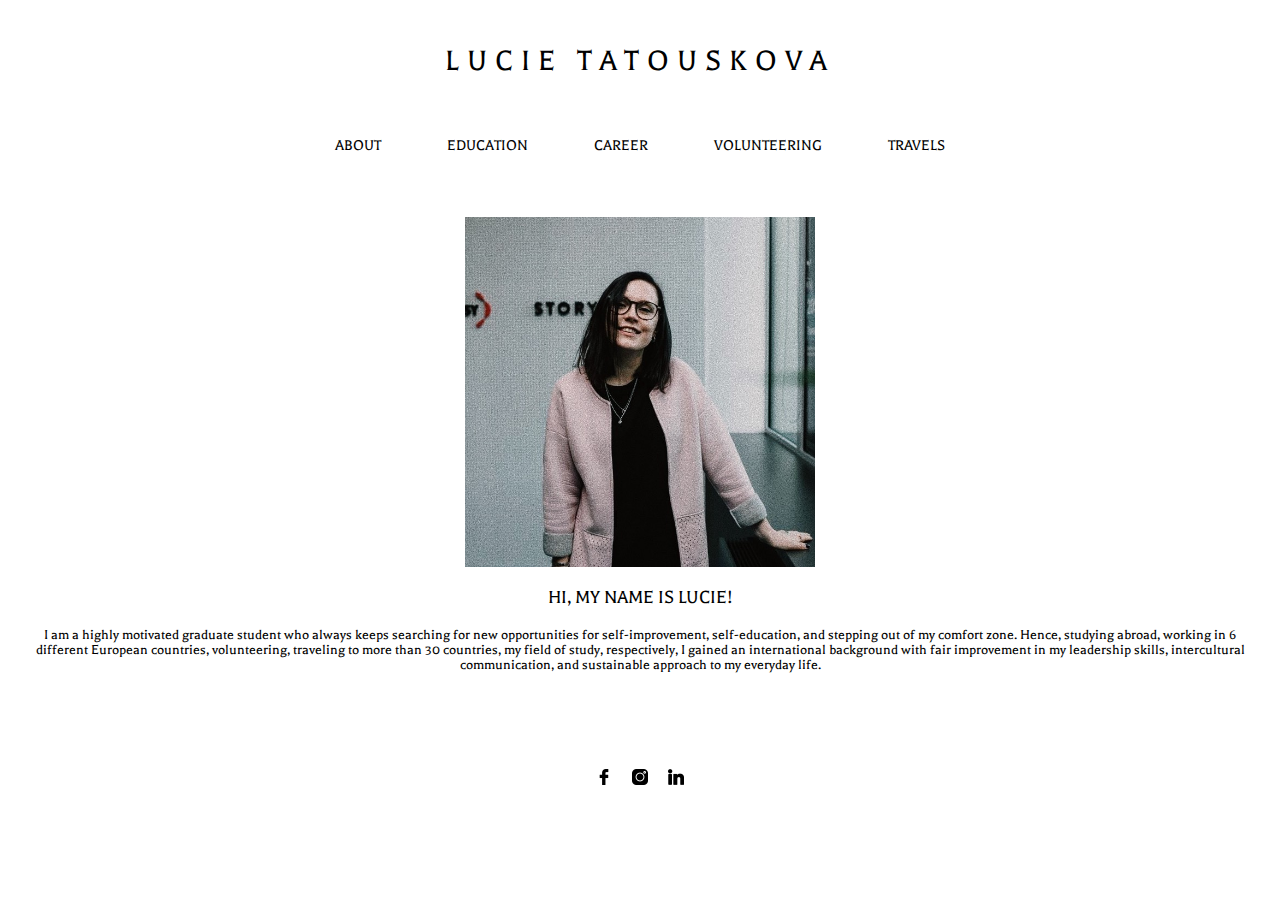
<file: index.html>
<!DOCTYPE html>
<html lang="en">

<head>
  <meta charset="utf-8">
  <meta name="viewport" content="width=device-width, initial-scale=1.0">
  <link rel="stylesheet" type="text/css" href="css/html5reset.css">
  <link rel="stylesheet" type="text/css" href="css/style.css">
  <link rel="icon"
    href="https://images.squarespace-cdn.com/content/v1/5e4453cd0cb3cc1e88a5e4d7/1614154222625-GSAZPK6LYXURD1KTYRCK/favicon.ico?format=100w"
    type="image/png" sizes="16x16">
  <link rel="stylesheet" type="text/css"
    href="https://fonts.googleapis.com/css2?family=Balthazar:wght@400&amp;family=Sorts+Mill+Goudy:ital,wght@0,400;1,400&amp;family=Suravaram:wght@400">

  <title>LUCIE TATOUSKOVA</title>
</head>

<body>
  <header>
    <a class="h1" href="index.html">LUCIE TATOUSKOVA</a>

    <nav class="nav_links">
      <ul>
        <li><a href="index.html">ABOUT</a></li>
        <li><a href="education.html">EDUCATION</a></li>
        <li><a href="career.html">CAREER</a></li>
        <li><a href="volunteering.html">VOLUNTEERING</a></li>
        <li><a href="travels.html">TRAVELS</a></li>
      </ul>
    </nav>
  </header>

  <main>

    <img src="img/me.jpg" alt="Me" />
    <div>
      <h2>HI, MY NAME IS LUCIE!</h2>
    </div>

    <p>I am a highly motivated graduate student who always keeps searching for new opportunities for self-improvement,
      self-education, and stepping out of my comfort zone. Hence, studying abroad, working in 6 different European
      countries, volunteering, traveling to more than 30 countries, my field of study, respectively, I gained an
      international background with fair improvement in my leadership skills, intercultural communication, and
      sustainable approach to my everyday life. </p>
  </main>

  <footer>
    <div>
      <ul class="socials">
        <li><a href="https://www.facebook.com/lucie.tatouskova/"><img src="img/facebook.png" alt="Facebook"></a></li>
        <li><a href="https://www.instagram.com/simply_luciee/"><img src="img/instagram.png" alt="Instagram"></a></li>
        <li><a href="https://www.linkedin.com/in/lucietatouskova/"><img src="img/linkedin.png" alt="LinkedIn"></a></li>
      </ul>
    </div>
  </footer>
</body>

</html>
</file>
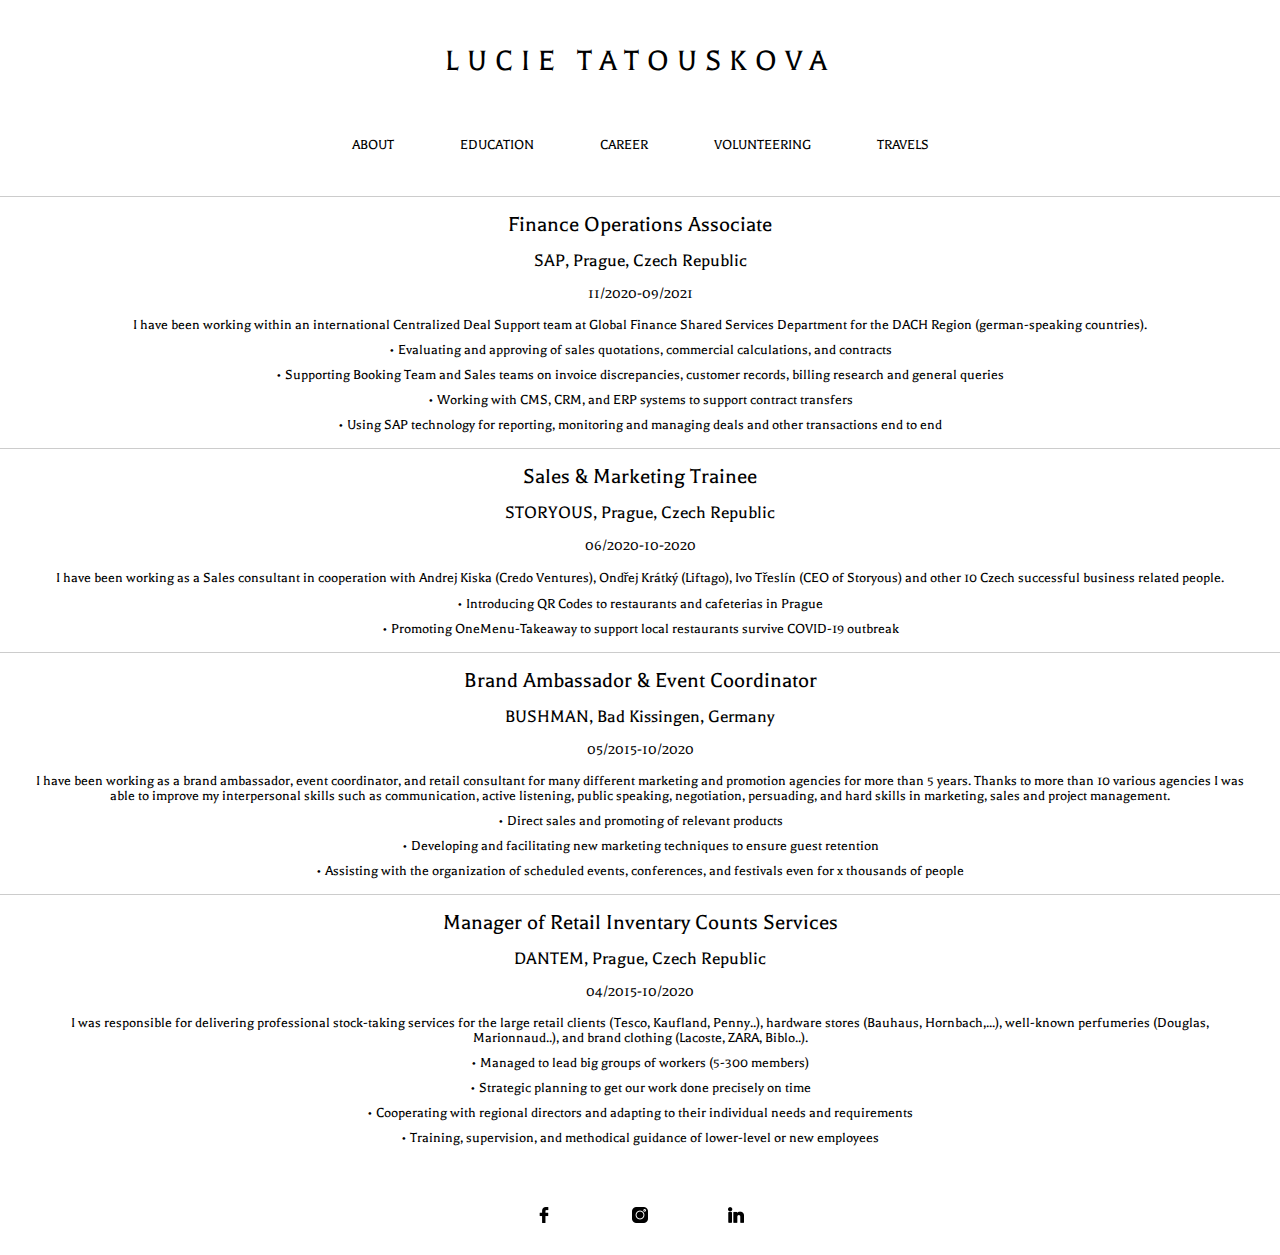
<file: career.html>
<!DOCTYPE html>
<html lang="en">

<head>
  <meta charset="utf-8">
  <meta name="viewport" content="width=device-width, initial-scale=1.0">
  <link rel="stylesheet" type="text/css" href="css/html5reset.css">
  <link rel="stylesheet" type="text/css" href="css/career.css">
  <link rel="icon" href="https://images.squarespace-cdn.com/content/v1/5e4453cd0cb3cc1e88a5e4d7/1614154222625-GSAZPK6LYXURD1KTYRCK/favicon.ico?format=100w" type="image/png" sizes="16x16">
  <link rel="stylesheet" type="text/css"
    href="https://fonts.googleapis.com/css2?family=Balthazar:wght@400&amp;family=Sorts+Mill+Goudy:ital,wght@0,400;1,400&amp;family=Suravaram:wght@400">

  <title>CAREER</title>
</head>

<body>
  <header>
    <a class="h1" href="index.html">LUCIE TATOUSKOVA</a>

    <nav class="nav_links">
      <ul>
        <li><a href="index.html">ABOUT</a></li>
        <li><a href="education.html">EDUCATION</a></li>
        <li><a href="career.html">CAREER</a></li>
        <li><a href="volunteering.html">VOLUNTEERING</a></li>
        <li><a href="travels.html">TRAVELS</a></li>
      </ul>
    </nav>
  </header>
  
  <main>
    <hr/>
    <h2>Finance Operations Associate</h2>
    <h3>SAP, Prague, Czech Republic</h3>
    <h4>11/2020-09/2021</h4>
    <ul>
      <li>I have been working within an international Centralized Deal Support team at Global Finance Shared Services Department for the DACH Region (german-speaking countries).</li>
      <li>• Evaluating and approving of sales quotations, commercial calculations, and contracts</li>
      <li>• Supporting Booking Team and Sales teams on invoice discrepancies, customer records, billing research and general queries</li>
      <li>• Working with CMS, CRM, and ERP systems to support contract transfers</li>
      <li>• Using SAP technology for reporting, monitoring and managing deals and other transactions end to end</li>
      </ul>
    <hr/>
      <h2>Sales & Marketing Trainee</h2>
      <h3>STORYOUS, Prague, Czech Republic</h3>
      <h4>06/2020-10-2020</h4>
      <ul>
        <li>I have been working as a Sales consultant in cooperation with Andrej Kiska (Credo Ventures), Ondřej Krátký (Liftago), Ivo Třeslín (CEO of Storyous) and other 10 Czech successful business related people.</li>
        <li>• Introducing QR Codes to restaurants and cafeterias in Prague</li>
        <li>• Promoting OneMenu-Takeaway to support local restaurants survive COVID-19 outbreak</li>
        </ul>
      <hr/>
      <h2>Brand Ambassador & Event Coordinator</h2>
      <h3>BUSHMAN, Bad Kissingen, Germany</h3>
      <h4>05/2015-10/2020</h4>
      <ul>
        <li>I have been working as a brand ambassador, event coordinator, and retail consultant for many different marketing and promotion agencies for more than 5 years. Thanks to more than 10 various agencies I was able to improve my interpersonal skills such as communication, active listening, public speaking, negotiation, persuading, and hard skills in marketing, sales and project management.</li>
        <li>• Direct sales and promoting of relevant products</li>
        <li>• Developing and facilitating new marketing techniques to ensure guest retention</li>
        <li>• Assisting with the organization of scheduled events, conferences, and festivals even for x thousands of people</li>
        </ul>
      <hr/>
      <h2>Manager of Retail Inventary Counts Services</h2>
      <h3>DANTEM, Prague, Czech Republic</h3>
      <h4>04/2015-10/2020</h4>
      <ul>
        <li>I was responsible for delivering professional stock-taking services for the large retail clients (Tesco, Kaufland, Penny..), hardware stores (Bauhaus, Hornbach,...), well-known perfumeries (Douglas, Marionnaud..), and brand clothing (Lacoste, ZARA, Biblo..).</li>
        <li>• Managed to lead big groups of workers (5-300 members)</li>
        <li>• Strategic planning to get our work done precisely on time</li>
        <li>• Cooperating with regional directors and adapting to their individual needs and requirements</li>
        <li>• Training, supervision, and methodical guidance of lower-level or new employees</li>
        </ul>
  </main>

  <footer>
    <div>
      <ul class="socials">
        <li><a href="https://www.facebook.com/lucie.tatouskova/"><img src="img/facebook.png" alt="Facebook"></a></li>
        <li><a href="https://www.instagram.com/simply_luciee/"><img src="img/instagram.png" alt="Instagram"></a></li>
        <li><a href="https://www.linkedin.com/in/lucietatouskova/"><img src="img/linkedin.png" alt="LinkedIn"></a></li>
      </ul>
    </div>
  </footer>
</body>

</html>
</file>
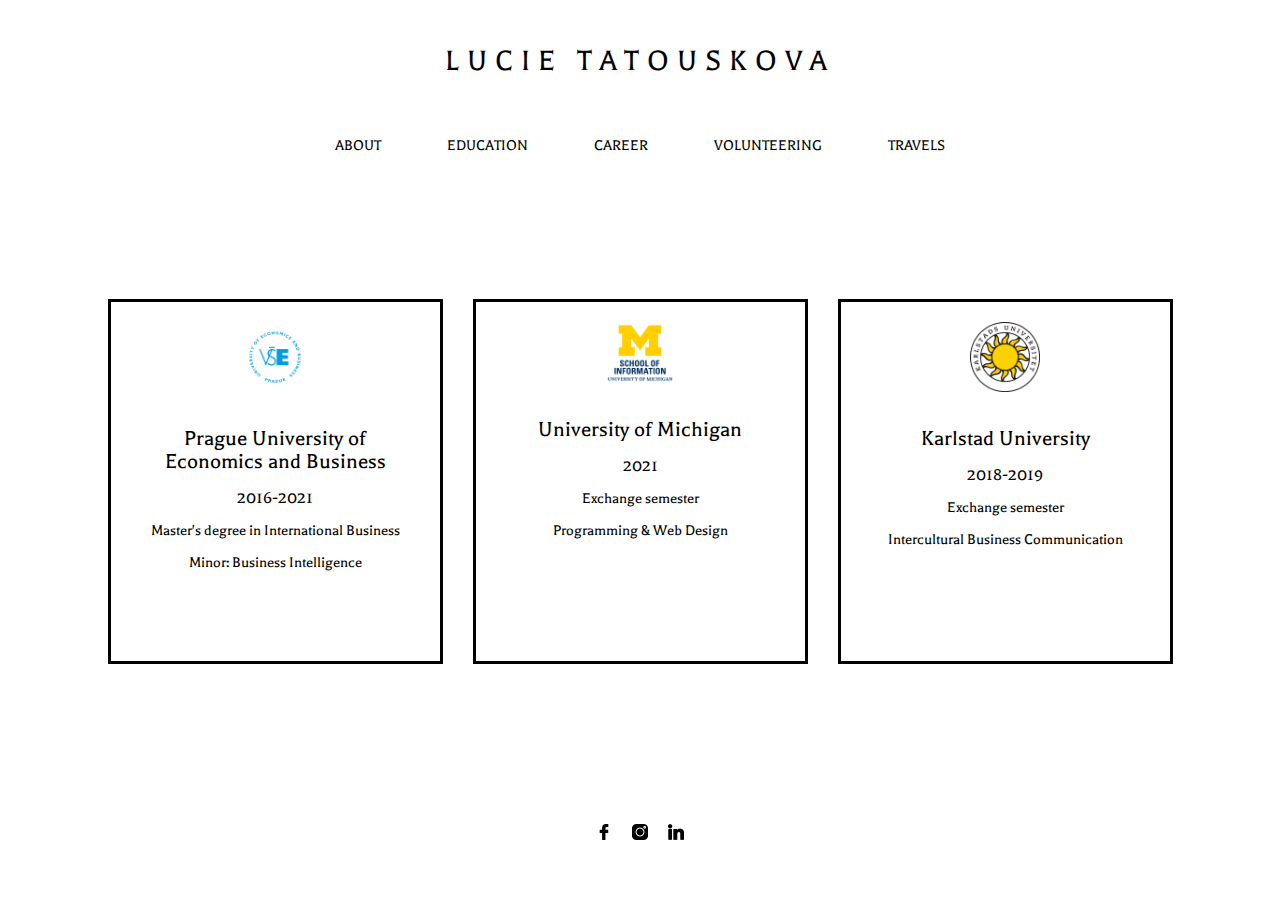
<file: education.html>
<!DOCTYPE html>
<html lang="en">

<head>
  <meta charset="utf-8">
  <meta name="viewport" content="width=device-width, initial-scale=1.0">
  <link rel="stylesheet" type="text/css" href="css/html5reset.css">
  <link rel="stylesheet" type="text/css" href="css/education.css">
  <link rel="icon"
    href="https://images.squarespace-cdn.com/content/v1/5e4453cd0cb3cc1e88a5e4d7/1614154222625-GSAZPK6LYXURD1KTYRCK/favicon.ico?format=100w"
    type="image/png" sizes="16x16">
  <link rel="stylesheet" type="text/css"
    href="https://fonts.googleapis.com/css2?family=Balthazar:wght@400&amp;family=Sorts+Mill+Goudy:ital,wght@0,400;1,400&amp;family=Suravaram:wght@400">

  <title>EDUCATION</title>
</head>

<body>
  <header>
    <a class="h1" href="index.html">LUCIE TATOUSKOVA</a>

    <nav class="nav_links">
      <ul>
        <li><a href="index.html">ABOUT</a></li>
        <li><a href="education.html">EDUCATION</a></li>
        <li><a href="career.html">CAREER</a></li>
        <li><a href="volunteering.html">VOLUNTEERING</a></li>
        <li><a href="travels.html">TRAVELS</a></li>
      </ul>
    </nav>
  </header>
  <main>
    <div class="box">
			<div class="card">
        <div>
				<img src="img/Prague_University_of_Economics_and_Business.png" alt="vse">
      </div>
				<h2> Prague University of Economics and Business</h2>
        <h3>2016-2021</h3>
				<div class="pra">
					<p>Master's degree in International Business</p>
          <p>Minor: Business Intelligence</p>
					<p style="text-align: center;"></p>
				</div>
			</div>

			<div class="card">
				<div>
          <img src="img/umsi-logo-vert-u.png" alt="Michigan">
        </div>
        <h2>University of Michigan</h2>
        <h3>2021</h3>
				<div class="pra">
					<p>Exchange semester</p>
          <p>Programming & Web Design</p>

					<p style="text-align: center;">
					</p>
				</div>
			</div>

			<div class="card">
				<div>
          <img src="img/Karlstads_universitet_Logo.svg.png" alt="Karlstad">
        </div>
				<h2>Karlstad University</h2>
        <h3>2018-2019</h3>
				<div class="pra">
					<p>Exchange semester</p>
          <p>Intercultural Business Communication</p>

					<p style="text-align: center;">
					</p>
				</div>
			</div>
		</div>
  </main>

  <footer>
    <div>
      <ul class="socials">
        <li><a href="https://www.facebook.com/lucie.tatouskova/"><img src="img/facebook.png" alt="Facebook"></a></li>
        <li><a href="https://www.instagram.com/simply_luciee/"><img src="img/instagram.png" alt="Instagram"></a></li>
        <li><a href="https://www.linkedin.com/in/lucietatouskova/"><img src="img/linkedin.png" alt="LinkedIn"></a></li>
      </ul>
    </div>
  </footer>
</body>

</html>
</file>
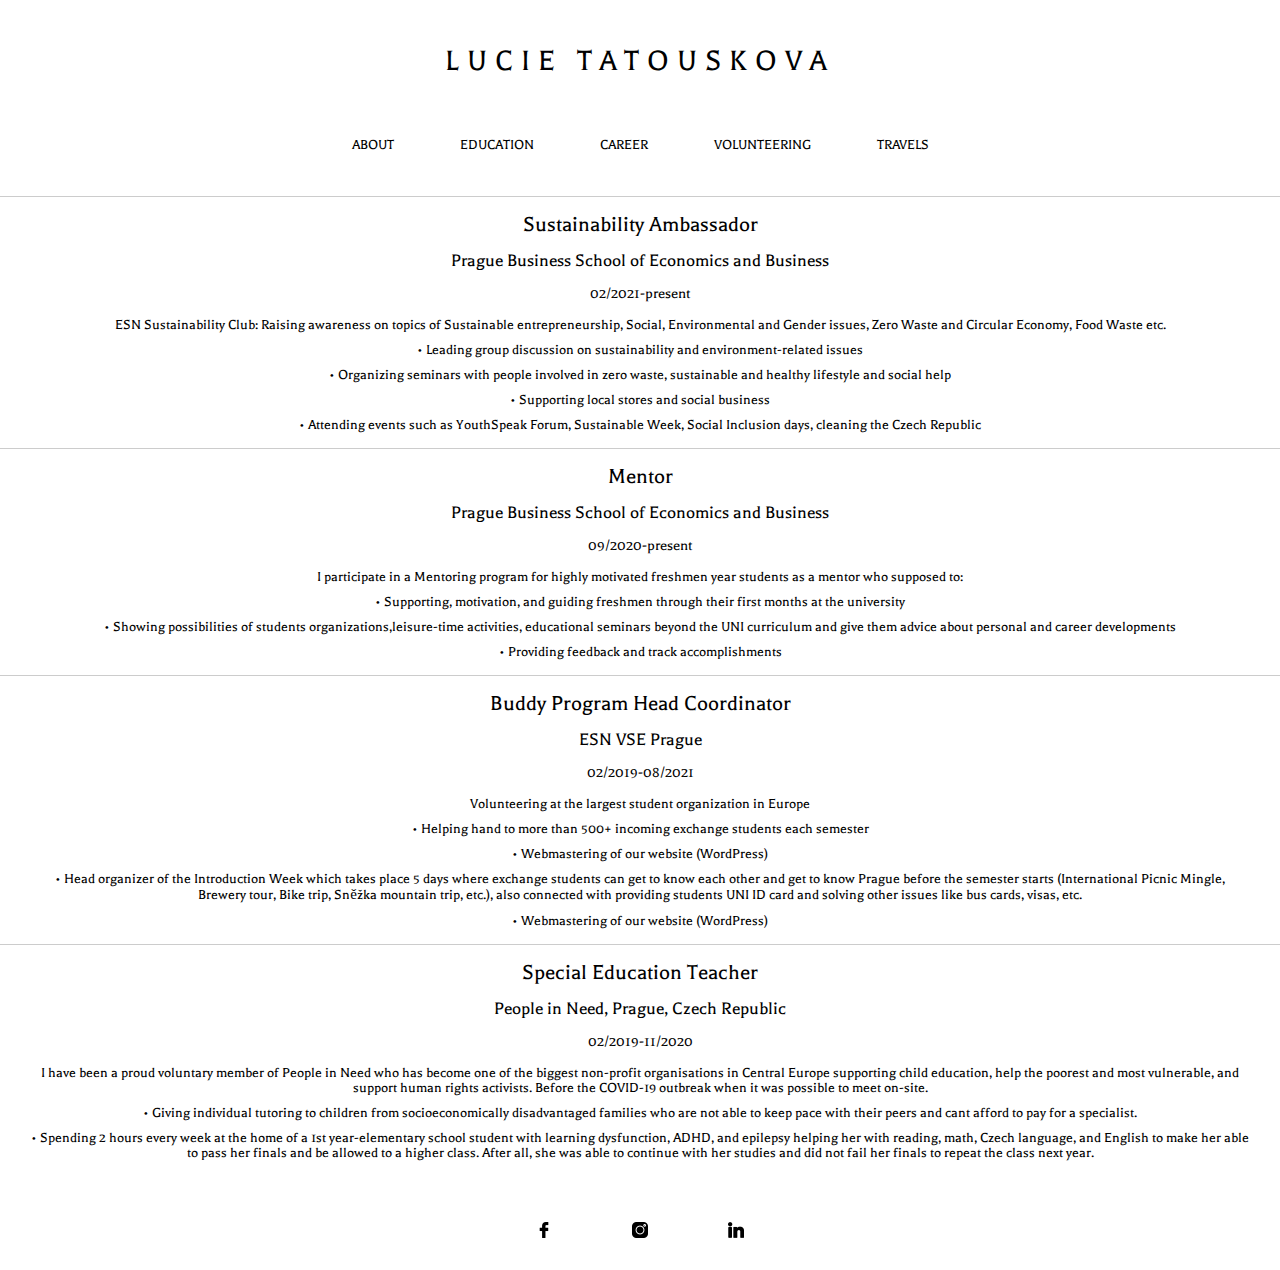
<file: volunteering.html>
<!DOCTYPE html>
<html lang="en">

<head>
  <meta charset="utf-8">
  <meta name="viewport" content="width=device-width, initial-scale=1.0">
  <link rel="stylesheet" type="text/css" href="css/html5reset.css">
  <link rel="stylesheet" type="text/css" href="css/volunteering.css">
  <link rel="icon"
    href="https://images.squarespace-cdn.com/content/v1/5e4453cd0cb3cc1e88a5e4d7/1614154222625-GSAZPK6LYXURD1KTYRCK/favicon.ico?format=100w"
    type="image/png" sizes="16x16">
  <link rel="stylesheet" type="text/css"
    href="https://fonts.googleapis.com/css2?family=Balthazar:wght@400&amp;family=Sorts+Mill+Goudy:ital,wght@0,400;1,400&amp;family=Suravaram:wght@400">

  <title>VOLUNTEERING</title>
</head>

<body>
  <header>
    <a class="h1" href="index.html">LUCIE TATOUSKOVA</a>

    <nav class="nav_links">
      <ul>
        <li><a href="index.html">ABOUT</a></li>
        <li><a href="education.html">EDUCATION</a></li>
        <li><a href="career.html">CAREER</a></li>
        <li><a href="volunteering.html">VOLUNTEERING</a></li>
        <li><a href="travels.html">TRAVELS</a></li>
      </ul>
    </nav>
  </header>

  <main>
    <hr/>
    <h2>Sustainability Ambassador</h2>
    <h3>Prague Business School of Economics and Business</h3>
    <h4>02/2021-present</h4>
    <ul>
      <li>ESN Sustainability Club: Raising awareness on topics of Sustainable entrepreneurship, Social, Environmental and Gender issues, Zero Waste and Circular Economy, Food Waste etc.</li>
      <li>• Leading group discussion on sustainability and environment-related issues</li>
      <li>• Organizing seminars with people involved in zero waste, sustainable and healthy lifestyle and social help</li>
      <li>• Supporting local stores and social business</li>
      <li>• Attending events such as YouthSpeak Forum, Sustainable Week, Social Inclusion days, cleaning the Czech Republic</li>
      </ul>
      <hr/>
      <h2>Mentor</h2>
      <h3>Prague Business School of Economics and Business</h3>
      <h4>09/2020-present</h4>
      <ul>
        <li>I participate in a Mentoring program for highly motivated freshmen year students as a mentor who supposed to:</li>
        <li>• Supporting, motivation, and guiding freshmen through their first months at the university</li>
        <li>• Showing possibilities of students organizations,leisure-time activities, educational seminars beyond the UNI curriculum and give them advice about personal and career developments</li>
        <li>• Providing feedback and track accomplishments</li>
        </ul>
    <hr/>
    <h2>Buddy Program Head Coordinator</h2>
    <h3>ESN VSE Prague</h3>
    <h4>02/2019-08/2021</h4>
    <ul>
      <li>Volunteering at the largest student organization in Europe</li>
      <li>• Helping hand to more than 500+ incoming exchange students each semester</li>
      <li>• Webmastering of our website (WordPress)</li>
      <li>• Head organizer of the Introduction Week which takes place 5 days where exchange students can get to know each other and get to know Prague before the semester starts (International Picnic Mingle, Brewery tour, Bike trip, Sněžka mountain trip, etc.), also connected with providing students UNI ID card and solving other issues like bus cards, visas, etc.</li>
      <li>• Webmastering of our website (WordPress)</li>
      </ul>
    <hr/>
      <h2>Special Education Teacher</h2>
      <h3>People in Need, Prague, Czech Republic</h3>
      <h4>02/2019-11/2020</h4>
      <ul>
        <li>I have been a proud voluntary member of People in Need who has become one of the biggest non-profit organisations in Central Europe supporting child education, help the poorest and most vulnerable, and support human rights activists. Before the COVID-19 outbreak when it was possible to meet on-site.</li>
        <li>• Giving individual tutoring to children from socioeconomically disadvantaged families who are not able to keep pace with their peers and cant afford to pay for a specialist.</li>
        <li>• Spending 2 hours every week at the home of a 1st year-elementary school student with learning dysfunction, ADHD, and epilepsy helping her with reading, math, Czech language, and English to make her able to pass her finals and be allowed to a higher class. After all, she was able to continue with her studies and did not fail her finals to repeat the class next year.</li>
        </ul>
  </main>

  <footer>
    <div>
      <ul class="socials">
        <li><a href="https://www.facebook.com/lucie.tatouskova/"><img src="img/facebook.png" alt="Facebook"></a></li>
        <li><a href="https://www.instagram.com/simply_luciee/"><img src="img/instagram.png" alt="Instagram"></a></li>
        <li><a href="https://www.linkedin.com/in/lucietatouskova/"><img src="img/linkedin.png" alt="LinkedIn"></a></li>
      </ul>
    </div>
  </footer>
</body>

</html>
</file>
<file: css/style.css>
* {
  font-family: Balthazar;
}

.h1 {
  color:black;
  text-decoration: none;
  display: block;
  font-size: 2rem;
  text-align: center;
  letter-spacing: .25em;
  margin: 1.4em 0 1em;

}
.nav_links {
  margin: auto;
  width: fit-content;
  text-align: center;
}

.nav_links ul li {
  margin: 8px;
}

.nav_links ul li a {
  text-decoration: none;
  color: black;
  padding: 8px 25px;
}

.nav_links ul li a:hover {
  background-color: transparent;
  color: black;
  text-decoration: underline;
}

img {
  display: block;
  margin-left: auto;
  margin-right: auto;
  width: 350px;
  margin-top: 35px;
}

div h2{text-align: center; margin:20px}
h2 {
  font-size: 20px;
  display: block;
}

p{
  margin: 20px;
  margin-left: 30px;
  margin-right: 30px;
  padding: inherit;
  font-size: 15px;
  text-align: center;
}

footer {
  position: relative;
  left: 0;
  right: 0;
  bottom: 0;
  margin: auto;
  width: fit-content;
  padding-top: 20px;
}

.socials {
  display: flex;
}

.socials a {
  width: 16px;
  display: flex;
  margin: 22px 10px;
}

@media screen and (min-width:800px) {
  .nav_links {
    display: flex;
  }
  .nav_links ul {
    display: flex;
    list-style: none;
    margin: 20px 0px;
  }

}
</file>
<file: css/career.css>
* {
    font-family: Balthazar;
  }
  
  .h1 {
    color:black;
    text-decoration: none;
    display: block;
    font-size: 2rem;
    text-align: center;
    letter-spacing: .25em;
    margin: 1.4em 0 1em;
  
  }
  
  .nav_links {
    margin: auto;
    width: fit-content;
    text-align: center;
  }
  
  .nav_links ul li {
    margin: 8px;
  }
  
  .nav_links ul li a {
    text-decoration: none;
    color: black;
    padding: 8px 25px;
  }
  
  .nav_links ul li a:hover {
    background-color: transparent;
    color: black;
    text-decoration: underline;
  }

  h2{
    color:black;
    font-size: 23px;
    margin-bottom: 15px;
    text-align: center;
  }
  h3{
    color: black;
    font-size: 19px;
    margin-bottom: 15px;
    text-align: center;
  }
  h4{
    color: black;
    font: 16px;
    margin-bottom: 15px;
    text-align: center;
  }
  p, ul li{
    margin: 10px;
    margin-left: 30px;
    margin-right: 30px;
    padding: inherit;
    font-size: 15px;
    text-align: center;
  }

  footer {
    position: relative;
    left: 0;
    right: 0;
    bottom: 0;
    margin: auto;
    width: fit-content;
    padding-top: 20px;
  }
  
  .socials {
    display: flex;
  }
  
  .socials a {
    width: 16px;
    display: flex;
    margin: 22px 10px;
  }
  
  @media screen and (min-width:800px) {
    .nav_links {
      display: flex;
    }
    .nav_links ul {
      display: flex;
      list-style: none;
      margin: 20px 0px;
    }
  
  }
</file>
<file: css/education.css>
* {
    font-family: Balthazar;
  }
  
  .h1 {
    color:black;
    text-decoration: none;
    display: block;
    font-size: 2rem;
    text-align: center;
    letter-spacing: .25em;
    margin: 1.4em 0 1em;
  
  }
  
  .nav_links {
    margin: auto;
    width: fit-content;
    text-align: center;
  }
  
  .nav_links ul li {
    margin: 8px;
  }
  
  .nav_links ul li a {
    text-decoration: none;
    color: black;
    padding: 8px 25px;
  }
  
  .nav_links ul li a:hover {
    background-color: transparent;
    color: black;
    text-decoration: underline;
  }
  .box{
    display: flex;
    flex-wrap: wrap;
    justify-content: center;
    align-items: center;
    min-height: 600px;
    min-height: 600;
  }
  .card{
    height: 365px;
    width: 335px;
    padding: 20px 35px;
    background: transparent;
    border: solid black;
    margin: 15px;
    position: relative;
    overflow: hidden;
    text-align: center;
  }
  div img{
    display: block;
    margin: auto;
  }
.img vse{
  width: 100px;
}
  img {
    width: 70px;
    display: block;
    margin: 22px 10px;
  }
  h2{
    color:black;
    font-size: 23px;
    margin-top: 35px;
    margin-bottom: 15px;
  }
  h3{
    color: black;
    font-size: 19px;
    margin-bottom: 15px;
  }
  .pra p{
    font-size: 16px;
    margin-bottom: 15px;
    }

  footer {
    position: relative;
    left: 0;
    right: 0;
    bottom: 0;
    margin: auto;
    width: fit-content;
    padding-top: 20px;
  }
  
  .socials {
    display: flex;
  }
  
  .socials a {
    width: 16px;
    display: flex;
    margin: 22px 10px;
  }
  
  @media screen and (min-width:800px) {
    .nav_links {
      display: flex;
    }
    .nav_links ul {
      display: flex;
      list-style: none;
      margin: 20px 0px;
    }
  
  }
</file>
<file: css/volunteering.css>
* {
    font-family: Balthazar;
  }
  
  .h1 {
    color:black;
    text-decoration: none;
    display: block;
    font-size: 2rem;
    text-align: center;
    letter-spacing: .25em;
    margin: 1.4em 0 1em;

  }
 

  .nav_links {
    margin: auto;
    width: fit-content;
    text-align: center;
  }
  
  .nav_links ul li {
    margin: 8px;
  }
  
  .nav_links ul li a {
    text-decoration: none;
    color: black;
    padding: 8px 25px;
  }
  
  .nav_links ul li a:hover {
    background-color: transparent;
    color: black;
    text-decoration: underline;
  }
  h2{
    color:black;
    font-size: 23px;
    margin-bottom: 15px;
    text-align: center;
  }
  h3{
    color: black;
    font-size: 19px;
    margin-bottom: 15px;
    text-align: center;
  }
  h4{
    color: black;
    font: 16px;
    margin-bottom: 15px;
    text-align: center;
  }
  p, ul li{
    margin: 10px;
    margin-left: 30px;
    margin-right: 30px;
    padding: inherit;
    font-size: 15px;
    text-align: center;
  }

  footer {
    position: relative;
    left: 0;
    right: 0;
    bottom: 0;
    margin: auto;
    width: fit-content;
    padding-top: 20px;
  }
  
  .socials {
    display: flex;
  }
  
  .socials a {
    width: 16px;
    display: flex;
    margin: 22px 10px;
  }

  @media screen and (min-width:800px)
  {

  .nav_links {
    display: flex;
  }
  .nav_links ul {
    display: flex;
    list-style: none;
    margin: 20px 0px;
  }
  }
</file>
